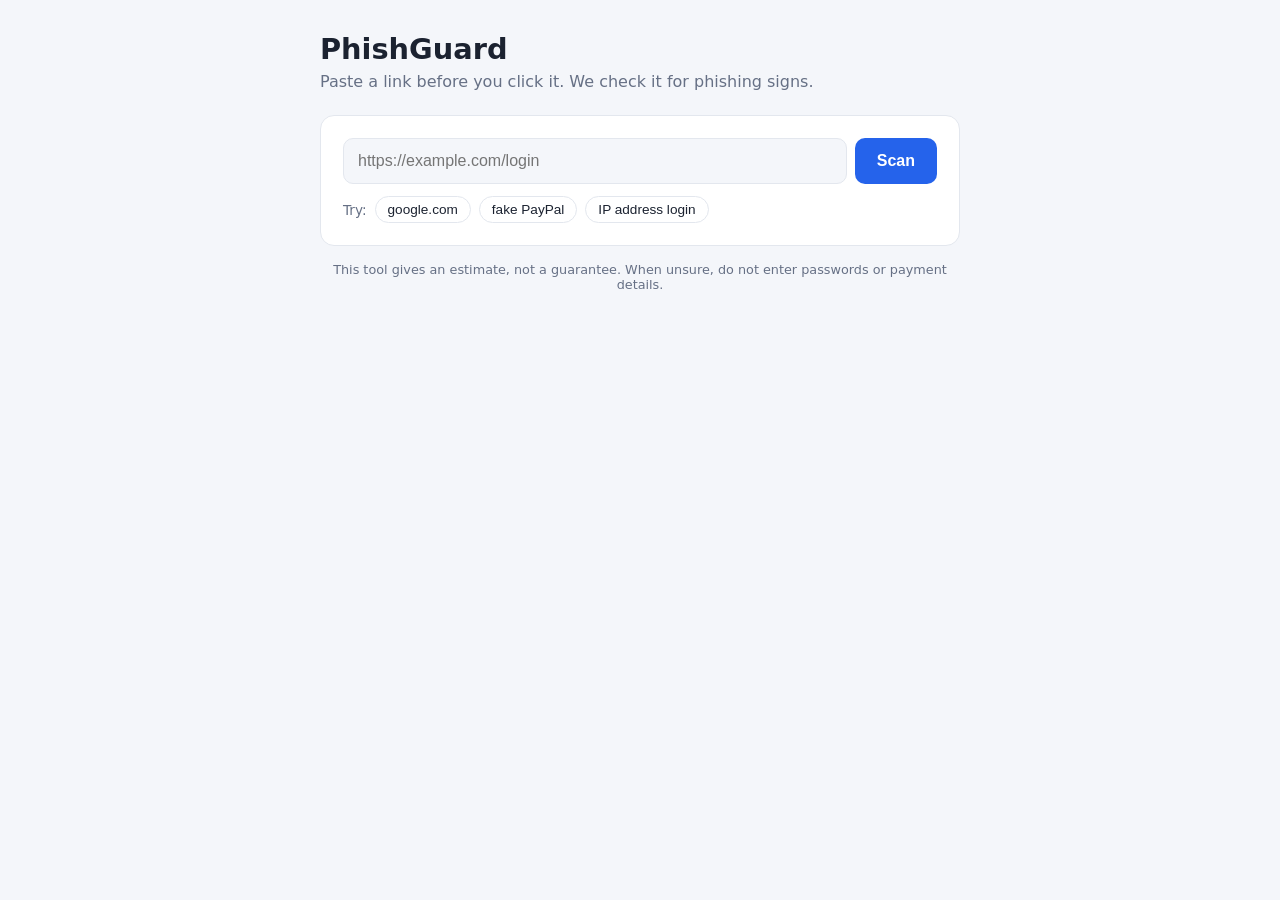
<file: Phishingmodel/phishing/templates/index.html>
<!DOCTYPE html>
<html lang="en">
<head>
<meta charset="UTF-8">
<meta name="viewport" content="width=device-width, initial-scale=1">
<title>PhishGuard: URL Phishing Detector</title>
<style>
:root{--bg:#f4f6fa;--card:#fff;--text:#1b2230;--muted:#667085;--line:#e3e7ee;--accent:#2563eb;
--safe:#16a34a;--warn:#d97706;--bad:#dc2626}
@media (prefers-color-scheme:dark){:root{--bg:#0f1420;--card:#171e2e;--text:#e8ecf4;--muted:#98a2b3;--line:#2a3347;--accent:#4f8cff}}
*{box-sizing:border-box}
body{margin:0;font-family:system-ui,-apple-system,Segoe UI,Arial,sans-serif;background:var(--bg);color:var(--text);min-height:100vh;display:flex;justify-content:center;padding:32px 16px}
main{width:100%;max-width:640px}
h1{margin:0 0 6px;font-size:1.8rem}
.sub{color:var(--muted);margin:0 0 24px}
.card{background:var(--card);border:1px solid var(--line);border-radius:14px;padding:22px;margin-bottom:16px}
.row{display:flex;gap:8px}
input{flex:1;min-width:0;padding:13px 14px;font-size:1rem;border:1px solid var(--line);border-radius:10px;background:var(--bg);color:var(--text)}
input:focus{outline:2px solid var(--accent);border-color:transparent}
button.scan{padding:13px 22px;font-size:1rem;font-weight:600;border:0;border-radius:10px;background:var(--accent);color:#fff;cursor:pointer}
button.scan:disabled{opacity:.6;cursor:wait}
.chips{margin-top:12px;display:flex;flex-wrap:wrap;gap:8px;align-items:center;color:var(--muted);font-size:.85rem}
.chip{border:1px solid var(--line);background:transparent;color:var(--text);border-radius:999px;padding:5px 12px;cursor:pointer;font-size:.85rem}
#result{display:none}
.badge{display:inline-block;padding:6px 14px;border-radius:999px;color:#fff;font-weight:700;letter-spacing:.3px}
.safe{background:var(--safe)}.suspicious{background:var(--warn)}.phishing{background:var(--bad)}
.url{margin:12px 0;word-break:break-all;color:var(--muted);font-size:.9rem}
.meter{height:12px;border-radius:999px;background:var(--line);overflow:hidden;margin:6px 0 4px}
.meter div{height:100%;width:0;transition:width .5s}
.pct{font-size:.9rem;color:var(--muted)}
h3{margin:18px 0 8px;font-size:1rem}
ul{margin:0;padding-left:20px;line-height:1.7}
.note{margin:10px 0;color:var(--text);font-size:.95rem}
.err{color:var(--bad);margin-top:10px;display:none}
footer{color:var(--muted);font-size:.8rem;text-align:center;margin-top:8px}
</style>
</head>
<body>
<main>
  <h1>PhishGuard</h1>
  <p class="sub">Paste a link before you click it. We check it for phishing signs.</p>

  <div class="card">
    <div class="row">
      <input id="url" type="text" placeholder="https://example.com/login" autocomplete="off">
      <button class="scan" id="scan">Scan</button>
    </div>
    <div class="chips">Try:
      <button class="chip" data-u="https://www.google.com/">google.com</button>
      <button class="chip" data-u="http://paypal-verify-login.secure-update.xyz/account/confirm">fake PayPal</button>
      <button class="chip" data-u="http://192.168.4.7/bank/signin.php">IP address login</button>
    </div>
    <div class="err" id="err"></div>
  </div>

  <div class="card" id="result">
    <span class="badge" id="badge"></span>
    <div class="url" id="shown"></div>
    <div class="note" id="note"></div>
    <div id="scorebox">
      <div class="pct">Phishing likelihood: <strong id="pct"></strong></div>
      <div class="meter"><div id="bar"></div></div>
    </div>
    <h3 id="whyh">Why</h3>
    <ul id="flags"></ul>
  </div>

  <footer>This tool gives an estimate, not a guarantee. When unsure, do not enter passwords or payment details.</footer>
</main>

<script>
const $ = id => document.getElementById(id);
const COLORS = {safe:'var(--safe)', suspicious:'var(--warn)', phishing:'var(--bad)'};
const LABELS = {safe:'Looks safe', suspicious:'Suspicious', phishing:'Likely phishing'};

async function scan(){
  const url = $('url').value.trim();
  $('err').style.display = 'none';
  if(!url){ return showErr('Please enter a URL.'); }
  $('scan').disabled = true; $('scan').textContent = 'Scanning...';
  try{
    const r = await fetch('/api/predict', {method:'POST', headers:{'Content-Type':'application/json'}, body:JSON.stringify({url})});
    const d = await r.json();
    if(!r.ok){ return showErr(d.error || 'Something went wrong.'); }
    render(d);
  }catch(e){ showErr('Could not reach the server.'); }
  finally{ $('scan').disabled = false; $('scan').textContent = 'Scan'; }
}

function render(d){
  $('result').style.display = 'block';
  $('badge').textContent = LABELS[d.verdict];
  $('badge').className = 'badge ' + d.verdict;
  $('shown').textContent = d.url;
  $('note').textContent = d.note || '';
  $('scorebox').style.display = d.trusted ? 'none' : 'block';
  $('whyh').textContent = d.trusted ? 'Red flags' : 'Why';
  $('pct').textContent = d.phishing_probability + '%';
  $('bar').style.width = d.phishing_probability + '%';
  $('bar').style.background = COLORS[d.verdict];
  const ul = $('flags'); ul.textContent = '';
  const items = d.flags.length ? d.flags : ['No common red flags found in the URL structure.'];
  items.forEach(t => { const li = document.createElement('li'); li.textContent = t; ul.appendChild(li); });
}

function showErr(m){ $('err').textContent = m; $('err').style.display = 'block'; }

$('scan').addEventListener('click', scan);
$('url').addEventListener('keydown', e => { if(e.key === 'Enter') scan(); });
document.querySelectorAll('.chip').forEach(c => c.addEventListener('click', () => { $('url').value = c.dataset.u; scan(); }));
</script>
</body>
</html>
</file>
